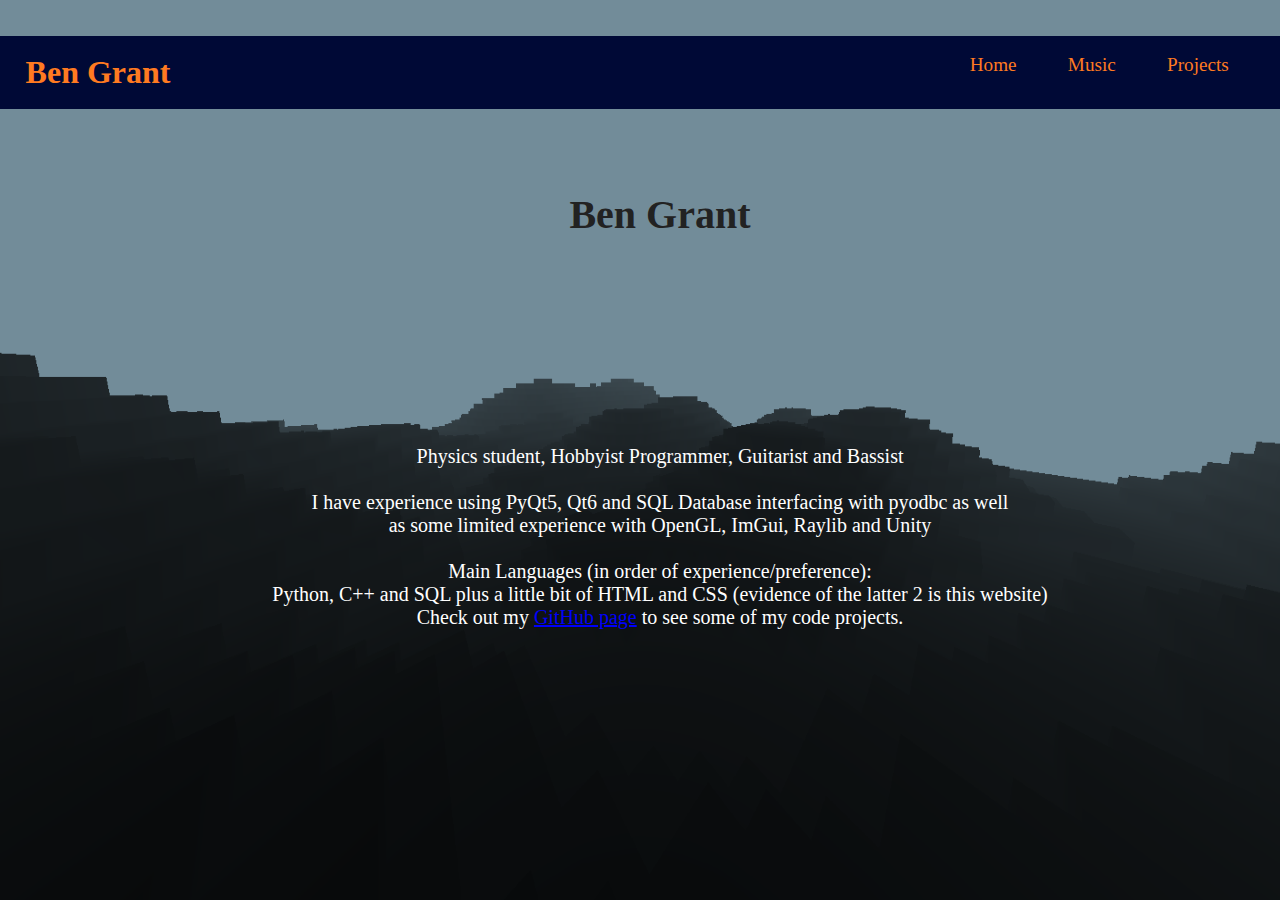
<file: index.html>
<!DOCTYPE html>
<html lang="en">
	<head>
        <meta charset="utf-8">
		<meta name="viewport" content="width=device-width, minimum-scale=1, maximum-scale=1">
        <title>B. Grant</title>
        <link rel="stylesheet" href="css/styles.css" />
	</head>
	<STYLE>
		.about {
			padding-top: 16vh;
			text-align: center;
			color: #222222;
			font-size: 125%;
			/*overflow-wrap: break-word;*/
		}

		.about p {
		padding-top: 20vh;
			color: #ffffff;
		}
		
		about a {
			color: #ffffff;
		}

	</STYLE>
    <body>
		<ul class="nav">
			<h1>Ben Grant</h1>
			<li><a href="#">Home</a></li>
			<!--<li><a href="code.html">Code</a></li>-->
			<!--<li><a href="Downloads.html">Downloads</a></li>-->
			<li><a href="music.html">Music</a></li>
			<li><a href="projects.html">Projects</a></li>
		</ul>
		
		<ul class="about">
			<h1>Ben Grant</h1>
			<p>
			Physics student, Hobbyist Programmer, Guitarist and Bassist<br><br>
			I have experience using PyQt5, Qt6 and SQL Database interfacing with pyodbc as well<br>as some limited experience with OpenGL, ImGui, Raylib and Unity<br><br>
			Main Languages (in order of experience/preference):<br>
			Python, C++ and SQL plus a little bit of HTML and CSS (evidence of the latter 2 is this website)<br>
			Check out my <a href="https://github.com/bensgrant">GitHub page</a> to see some of my code projects.<br><br>
			</p>
		</ul>
		<!-- <form class="instalink" style="display: inline" action="https://www.instagram.com/b.grant_music/" target="_blank" method="get">
			<button>Music Instagram</button>
		</form> -->
    </body>
</html>
</file>
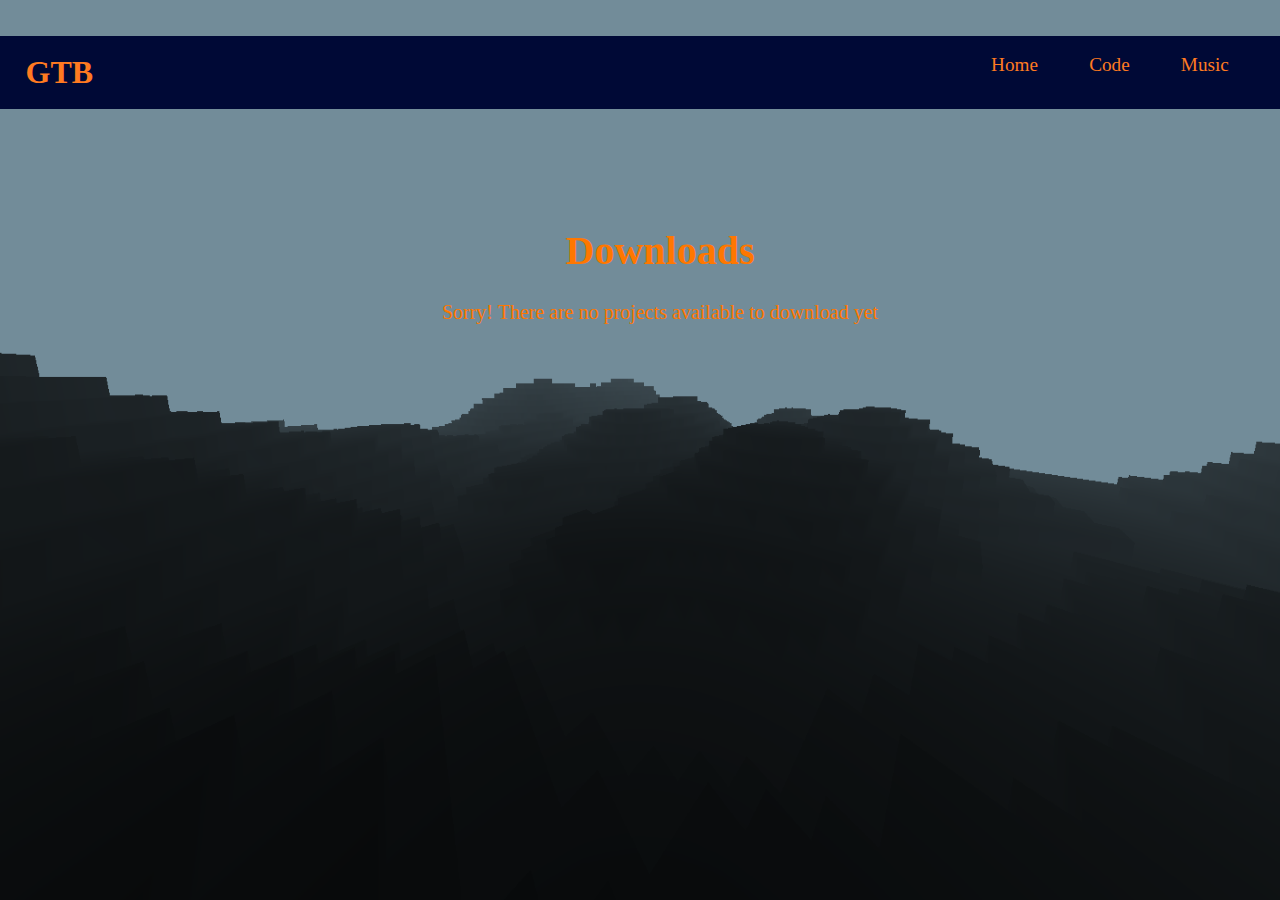
<file: Downloads.html>
<!DOCTYPE html>
<html lang="en">
	<head>
        <meta charset="utf-8">
		<meta name="viewport" content="width=device-width, minimum-scale=1, maximum-scale=1">
        <title>GaryTheBlobfish's Downloads</title>
        <link rel="stylesheet" href="styles.css" />
	</head>
	<STYLE>
		.content {
			padding-top: 20vh;
			text-align: center;
			color: #ff7700;
			font-size: 125%;
			overflow-wrap: break-word;
		}

		.about p1, p2, p3, p4, p5, p6, p7, p8 {
			color: #776665;
		}

	</STYLE>
    <body>
		<ul class="nav">
			<h1>GTB</h1>
			<li><a href="index.html">Home</a></li>
			<li><a href="code.html">Code</a></li>
			<!--<li><a href="#">Downloads</a></li>-->
			<li><a href="music.html">Music</a></li>
		</ul>
		
		<ul class="content">
			<h1>Downloads</h1>
			<p>Sorry! There are no projects available to download yet</p>
			
		</ul>
    </body>
</html>
</file>
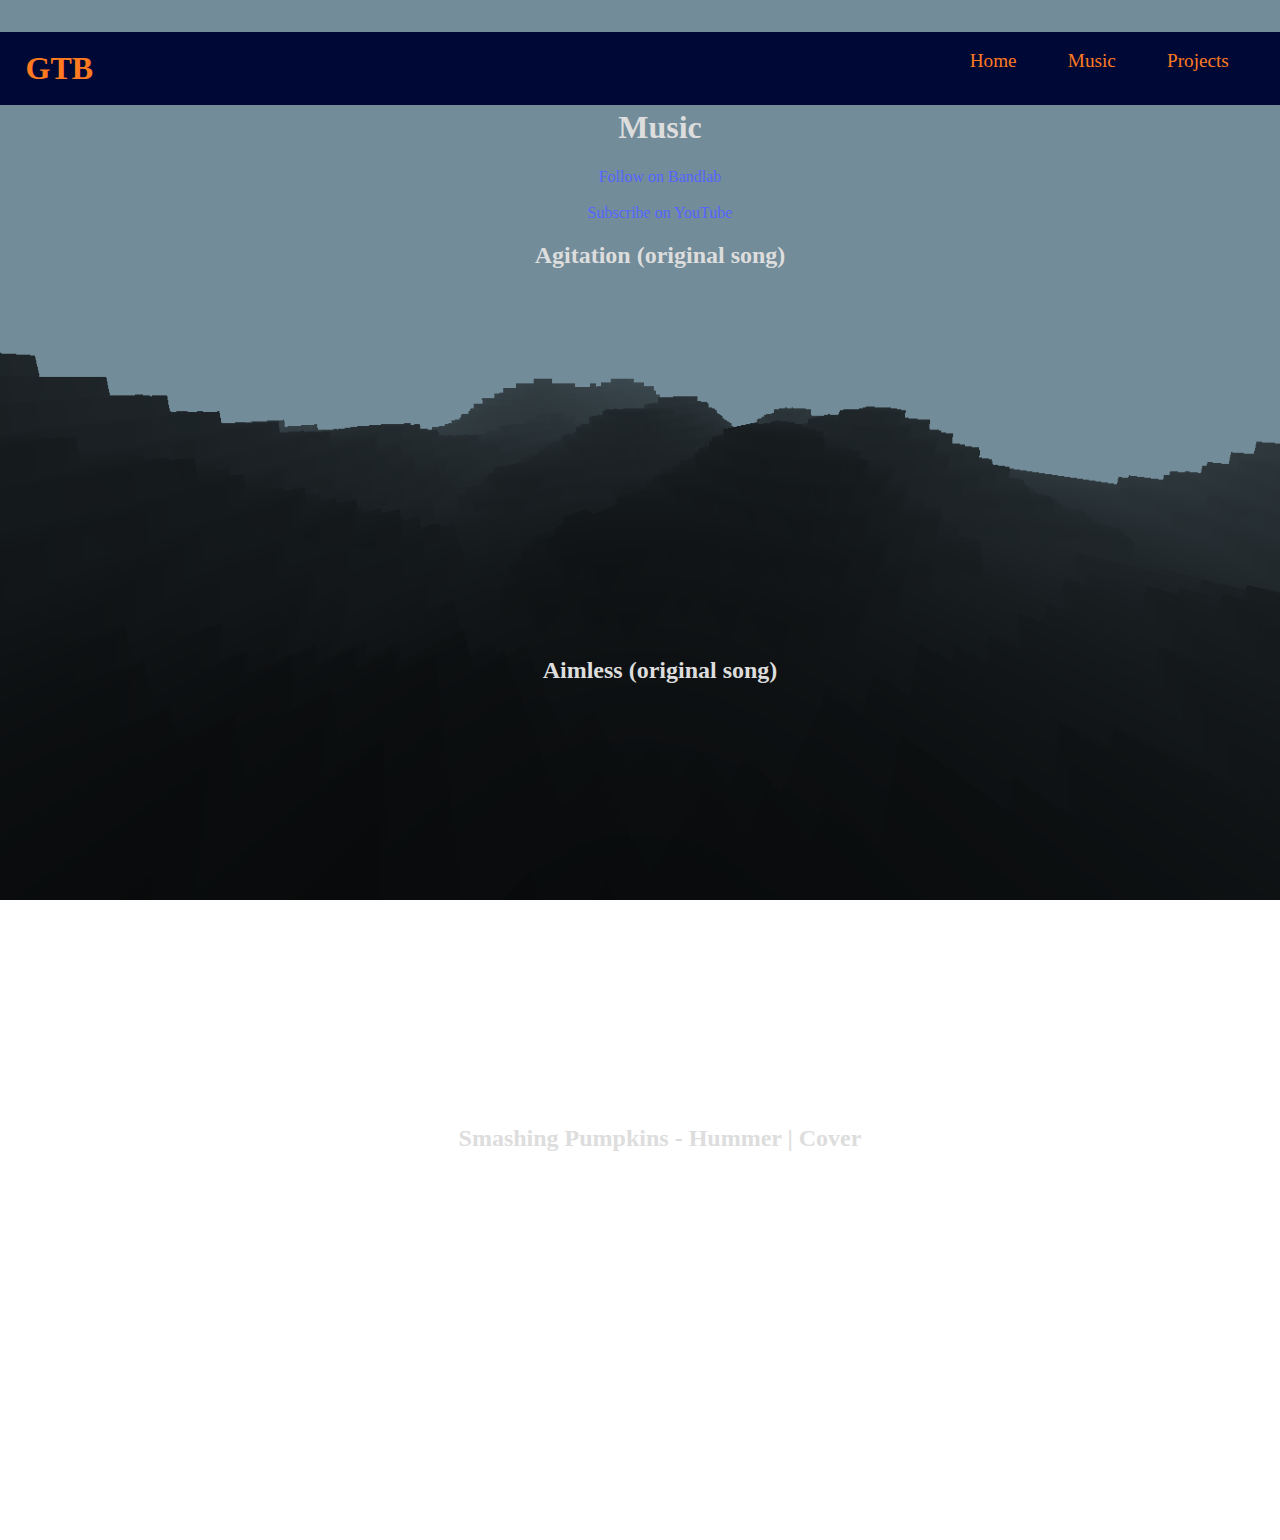
<file: music.html>
<!DOCTYPE html>
<html lang="en">
	<head>
        <meta charset="utf-8">
		<meta name="viewport" content="width=device-width, initial-scale=1">
        <title>Music | B. Grant</title>
        <link rel="stylesheet" href="music_styles.css" />
	</head>
	<STYLE>
		.content{
			padding-top: 8vh;
			text-align: center;
			overflow-wrap: break-word;
		}

		.content > h1{
			color: #dddddd;
		}
		
		.content > h2{
			color: #dddddd;
		}
		
		.content > a {
			color: #5566ff;
			text-decoration: none;
		}
		.content > a:hover {
			color: #2233ff;
			text-decoration: underline;
		}
		
		
	</STYLE>
    <body>
		<ul class="nav">
		<h1>GTB</h1>
		<li><a href="index.html">Home</a></li>
		<!--<li><a href="code.html">Code</a></li>-->
		<!--<li><a href="Downloads.html">Downloads</a></li>-->
		<li><a href="music.html">Music</a></li>
		<li><a href="portfolio.html">Projects</a></li>
		</ul>
		<ul class="content">
			<h1>Music</h1>
			<a href="https://www.bandlab.com/bgrantmusic" target="_blank">Follow on Bandlab</a>
			<br><br>
			<a href="https://www.youtube.com/@b.grantmusic/featured" target="_blank">Subscribe on YouTube</a>
			<br>
			<h2>Agitation (original song)<h2>
			<iframe width="560" height="315" src="https://www.youtube.com/embed/Q-SYXjghXNs?si=honyaofkjk_JvUAa" title="YouTube video player" frameborder="0" allow="accelerometer; autoplay; clipboard-write; encrypted-media; gyroscope; picture-in-picture; web-share" referrerpolicy="strict-origin-when-cross-origin" allowfullscreen></iframe>
			<br><br>
			<h2>Aimless (original song)<h2>
			<iframe width="560" height="315" src="https://www.youtube.com/embed/uxS5EOSecpg?si=AMtGN2tf3Z9rqz_3" title="YouTube video player" frameborder="0" allow="accelerometer; autoplay; clipboard-write; encrypted-media; gyroscope; picture-in-picture; web-share" referrerpolicy="strict-origin-when-cross-origin" allowfullscreen></iframe><br><br>
			<br><br>
			<h2>Smashing Pumpkins - Hummer | Cover <h2>
			<iframe width="560" height="315" src="https://www.youtube.com/embed/BdIbX2z4z9Y?si=T5nPEoY-zD5pFoOK" title="YouTube video player" frameborder="0" allow="accelerometer; autoplay; clipboard-write; encrypted-media; gyroscope; picture-in-picture; web-share" referrerpolicy="strict-origin-when-cross-origin" allowfullscreen></iframe>
			<br><br>
			
		</ul>
    </body>
</html>
</file>
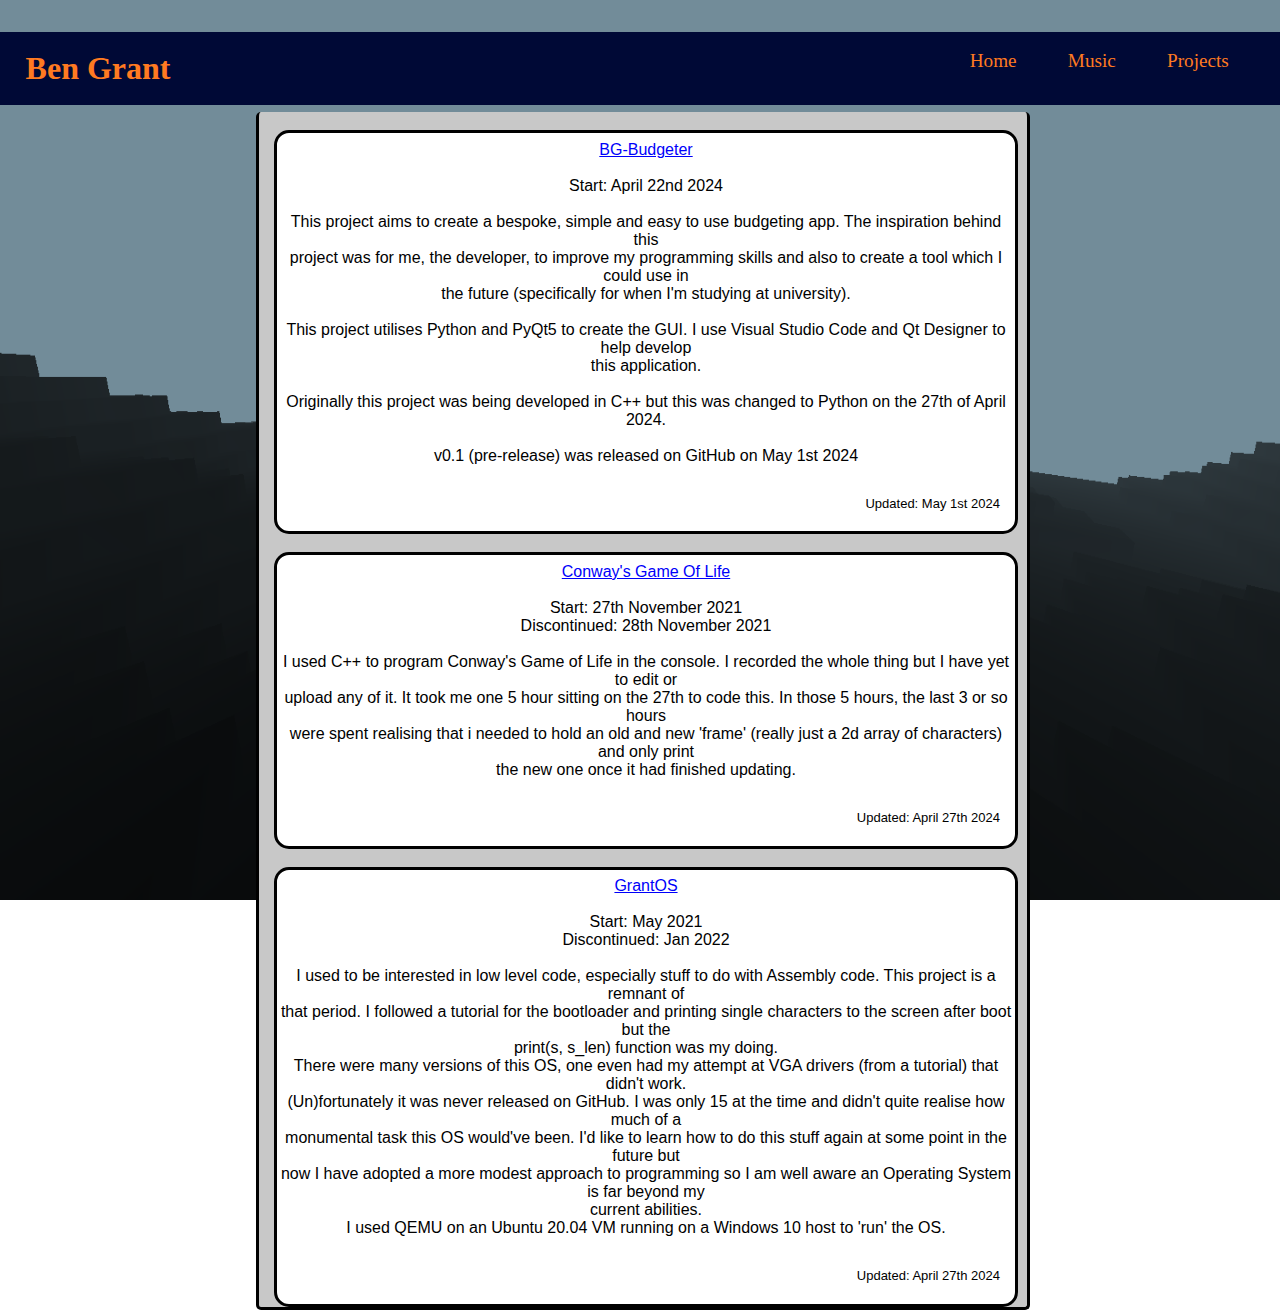
<file: projects.html>
<!DOCTYPE html>
<html lang="en">
	<head>
        <meta charset="utf-8">
		<meta name="viewport" content="width=device-width, minimum-scale=1, maximum-scale=1">
        <title>Projects | B. Grant</title>
        <link rel="stylesheet" href="css/projects.css" />
	</head>
    <body>
		<ul class="nav">
			<h1>Ben Grant</h1>
			<li><a href="index.html">Home</a></li>
			<!-- <li><a href="code.html">Code</a></li> -->
			<li><a href="music.html">Music</a></li>
			<li><a href="#">Projects</a></li>
		</ul>
		
		<ul class="projects">
			<!-- PROJECTS SHOULD BE ADDED HERE -->
			<br><div id="BG-Budgeter">
				<a href="https://github.com/bensgrant/bg-budgeter">BG-Budgeter</a><br>
				<br>Start: April 22nd 2024
				<br><br>
				This project aims to create a bespoke, simple and easy to use budgeting app. The inspiration behind this <br>
				project was for me, the developer, to improve my programming skills and also to create a tool which I could use in <br> 
				the future (specifically for when I'm studying at university).
				<br>
				<br>
				This project utilises Python and PyQt5 to create the GUI. I use Visual Studio Code and Qt Designer to help develop<br>
				this application.
				<br>
				<br>
				Originally this project was being developed in C++ but this was changed to Python on the 27th of April 2024. 
				<br>
				<br>
				v0.1 (pre-release) was released on GitHub on May 1st 2024

				<br><br><p>Updated: May 1st 2024</p>
			</div>

			<br><div id="ConwaysGameOfLife">
				<a href="https://github.com/bensgrant/Conway-s-Game-Of-Life">Conway's Game Of Life</a><br>
				<br>Start: 27th November 2021
				<br>Discontinued: 28th November 2021
				<br><br>
				I used C++ to program Conway's Game of Life in the console. I recorded the whole thing but I have yet to edit or <br>
				upload any of it. It took me one 5 hour sitting on the 27th to code this. In those 5 hours, the last 3 or so hours<br>
				were spent realising that i needed to hold an old and new 'frame' (really just a 2d array of characters) and only print<br>
				the new	one once it had finished updating.
			
				<br><br><p>Updated: April 27th 2024</p>
			</div>

			<br><div id="GrantOS">
				<a href="https://github.com/bensgrant/GrantOS">GrantOS</a><br>
				<br>Start: May 2021
				<br>Discontinued: Jan 2022
				<br><br>
				I used to be interested in low level code, especially stuff to do with Assembly code. This project is a remnant of <br>
				that period. I followed a tutorial for the bootloader and printing single characters to the screen after boot but the<br>
				print(s, s_len) function was my doing. 
				<br>
				There were many versions of this OS, one even had my attempt at VGA drivers (from a tutorial) that didn't work. <br>
				(Un)fortunately it was never released on GitHub. I was only 15 at the time and didn't quite realise how much of a<br>
				monumental task this OS would've been. I'd like to learn how to do this stuff again at some point in the future but<br>
				now I have adopted a more modest approach to programming so I am well aware an Operating System is far beyond my <br>
				current abilities.
				<br>
				I used QEMU on an Ubuntu 20.04 VM running on a Windows 10 host to 'run' the OS.
				<br><br><p>Updated: April 27th 2024</p>
			</div>
		</ul>
    </body>
</html>
</file>
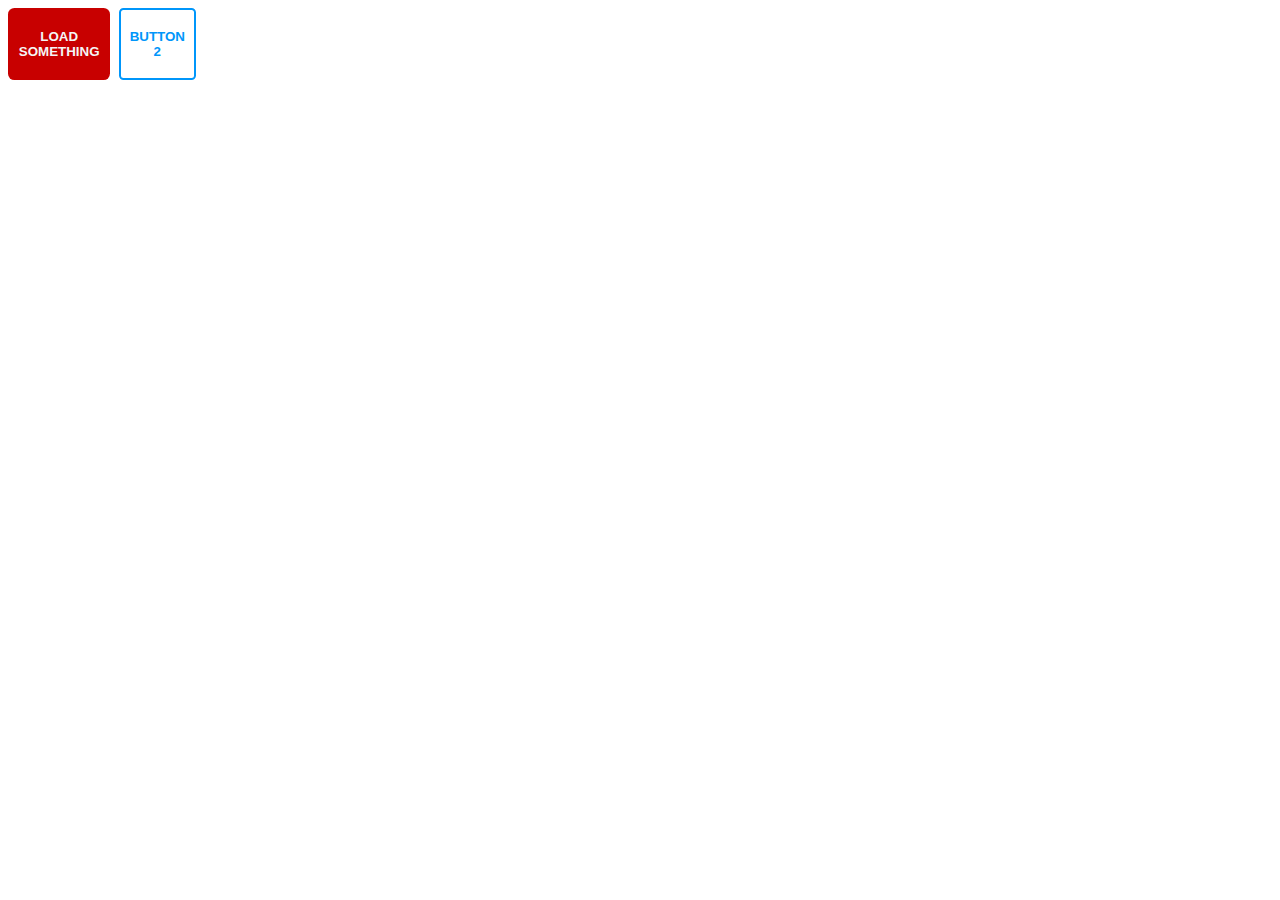
<file: testing.html>
<!DOCTYPE html>
<html lang="en">
    <head>
        <meta charset="utf-8">
        <link rel="stylesheet" href="css/testing.css" />
    </head>
    <body>
        <button class="load">LOAD SOMETHING</button>
        <button class="but2">BUTTON 2</button>



    </body>
</html>
</file>
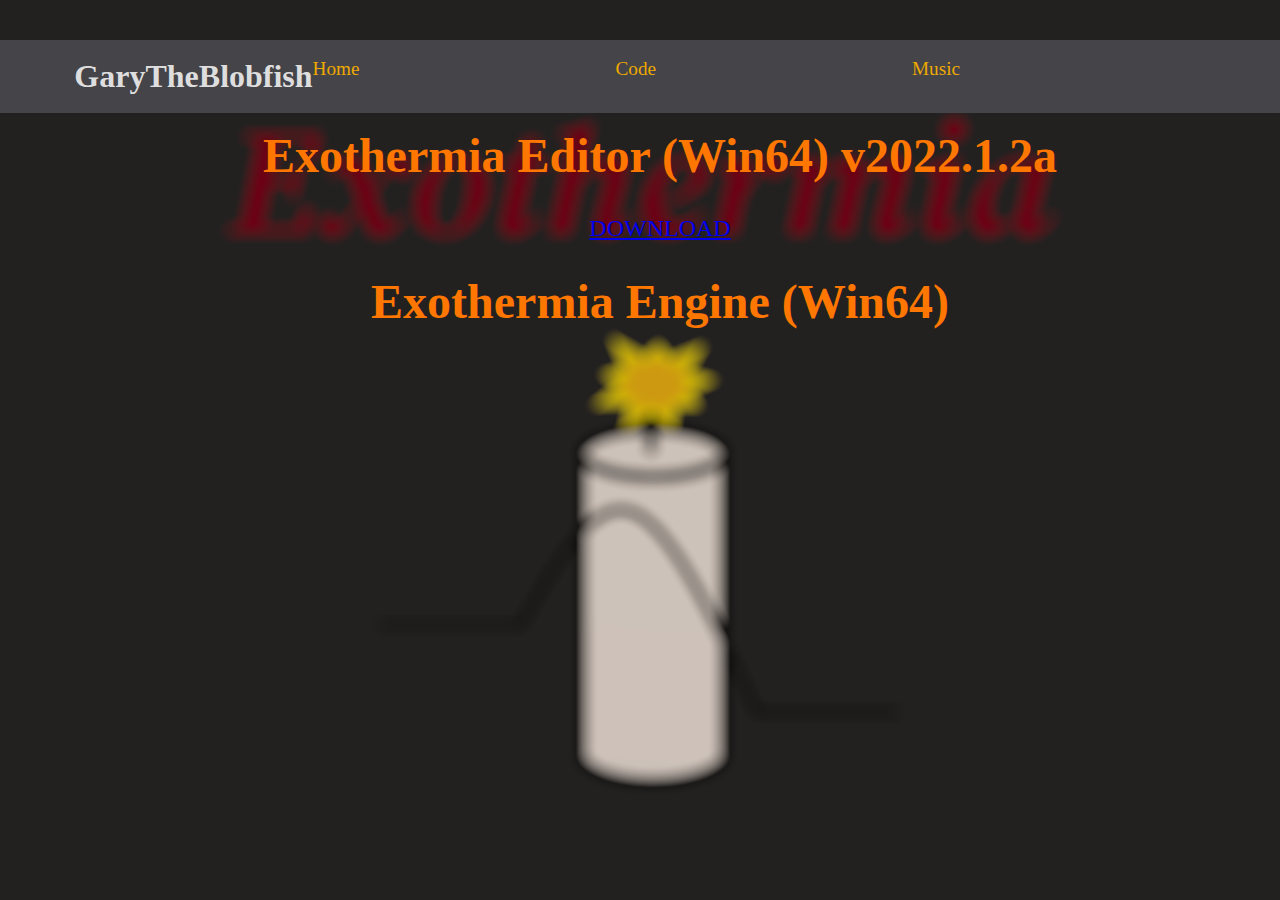
<file: exothermia/download.html>
<!DOCTYPE html>
<html lang="en">
	<head>
        <meta charset="utf-8">
		<meta name="viewport" content="width=device-width, minimum-scale=1, maximum-scale=1">
        <title>Exothermia</title>
        <link rel="stylesheet" href="styles.css" />
	</head>
	<STYLE>
		body {
			margin: 0 auto;
			padding: 0;
			font-family: 'Consolas', serif;
			background: url("../res/exothermia_logo_blur.png") no-repeat center fixed;
			background-size: cover;
		}

		.about {
			padding-top: 8vh;
			text-align: center;
			font-size: 150%;
			color: #9e0000;
		}
		.about h1 {
			font-size: 200%;
			color: #ff7700;	
		}
	</STYLE>
    <body>
		<ul class="nav">
		<h1>GaryTheBlobfish</h1>
		<li><a href="index.html">Home</a></li>
		<li><a href="code.html">Code</a></li>
		<li><a href="music.html">Music</a></li>
		</ul>

		<ul class="about">
			<h1>Exothermia Editor (Win64) v2022.1.2a</h1>
			<p></p>
			<p></p>
			<a href="v2022.1.2a.zip">DOWNLOAD</a>
			<p></p>
			<p></p>
			<h1>Exothermia Engine (Win64)</h1>
			<p></p>
			<p></p>
		</ul>
    </body>
</html>
</file>
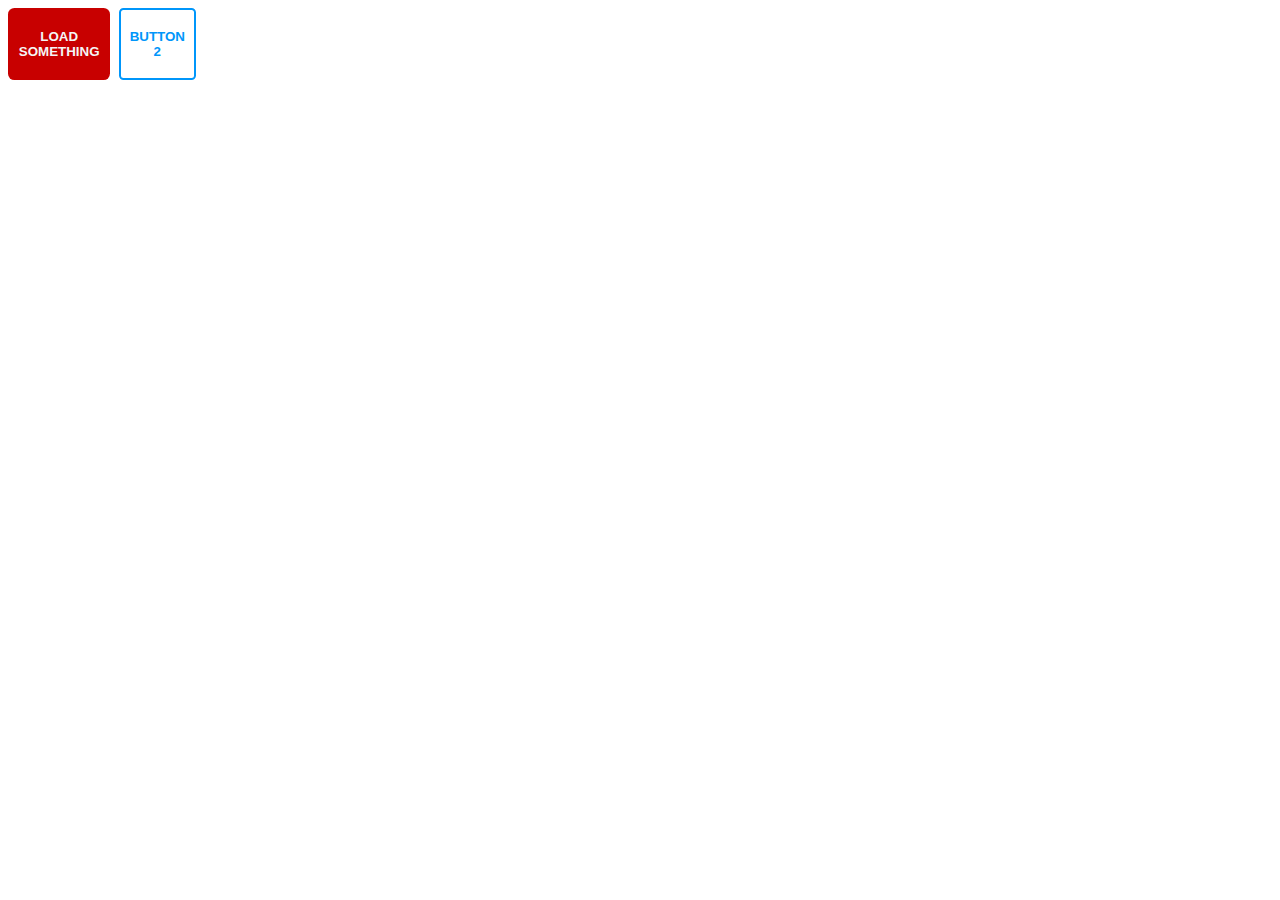
<file: HtmlCssJSPractice/testing.html>
<!DOCTYPE html>
<html lang="en">
    <head>
        <meta charset="utf-8">
        <link rel="stylesheet" href="testing.css" />
    </head>
    <body>
        <button class="load">LOAD SOMETHING</button>
        <button class="but2">BUTTON 2</button>



    </body>
</html>
</file>
<file: css/styles.css>
.about {
	padding-top: 16vh;
	text-align: center;
	color: #222222;
	font-size: 125%;
	/*overflow-wrap: break-word;*/
}

.about > p {
	padding-top: 20vh;
	color: #ffffff;
}

.about > p > a {
	color: rgb(0,0,250);
}

.about > p > a:hover {
	color: rgb(50,0,150);
}


.downloadContent {
	padding-top: 20vh;
	text-align: center;
	color: #ff7700;
	font-size: 125%;
	overflow-wrap: break-word;
}

body {
	margin: 0 auto;
	padding: 0;
	font-family: 'Georgia', serif;
	background: url("../res/foggy_16_9.png") no-repeat center fixed;
	
	background-size: 100vw 100vh;
}

.nav {
	background-color: #000936;		/*navbar colour*/
	color: #ff7a21;					/*text colour*/
	list-style: none;				/*<li> in html*/
	text-align: right;				/*puts <li> elements to the right*/
	position: absolute;
	right: 0vw;
	padding-right: 0vw;
	padding-top: 2vh;
	padding-bottom: 2vh;
	display: table;
	width: 100vw;
}

.nav > li {
	display: inline-block;
	padding-right: 4vw;
	overflow-wrap: break-word;
	cursor: pointer;
}
.nav > h1 { /*logo*/
	text-decoration: none;
    text-align: left;
    padding-left: 2vw;
    display: table-cell;
    vertical-align: middle;
}

.nav > li > a { /*links*/
	text-decoration: none;
	text-align: right;
	color: #ff7a21;
	font-size: 120%;
	display: inline-block;
}

.nav > li > a:hover {
	color: #cd8800;
	text-decoration: underline;
}


.instalink > button {
	background-color: rgb(0,50,255);
	width: 10vh;
	height: 8vh;
	margin-left: 10vh;
	border-color: rgb(50,50,200);
	border-radius: 2vh;
	transition: opacity 250ms, background-color 250ms, color 250ms;
	font-weight: bold;
	color: rgb(255,255,205);
	font-family: Arial, Helvetica, sans-serif;
}
.instalink > button:hover {
	background-color: rgb(50,100,255);
	color: rgb(0,0,0);
	opacity: 0.8;
}
.instalink > button:active {
	background-color: rgb(150,150,255);
	color: rgb(0,0,0);
	opacity: 0.6;
}
</file>
<file: styles.css>
body {
	margin: 0 auto;
	padding: 0;
	font-family: 'Georgia', serif;
	background: url("res/foggy_16_9.png") no-repeat center fixed;
	
	background-size: 100vw 100vh;
}

.nav {
	background-color: #000936;		/*navbar colour*/
	color: #ff7a21;					/*text colour*/
	list-style: none;				/*<li> in html*/
	text-align: right;				/*puts <li> elements to the right*/
	position: absolute;
	right: 0vw;
	padding-right: 0vw;
	padding-top: 2vh;
	padding-bottom: 2vh;
	display: table;
	width: 100vw;
}

.nav > li {
	display: inline-block;
	padding-right: 4vw;
	overflow-wrap: break-word;
}
.nav > h1 { /*logo*/
	text-decoration: none;
    text-align: left;
    padding-left: 2vw;
    display: table-cell;
    vertical-align: middle;
}

.nav > li > a { /*links*/
	text-decoration: none;
	text-align: right;
	color: #ff7a21;
	font-size: 120%;
	display: inline-block;
}

.nav > li > a:hover {
	color: #cd8800;
	text-decoration: underline;
}
</file>
<file: music_styles.css>
body {
	margin: 0 auto;
	padding: 0;
	font-family: 'Georgia', serif;
	background: url("res/foggy_16_9.png") no-repeat center fixed;
	
	background-size: 100vw 100vh;
}

.nav {
	background-color: #000936;		/*navbar colour*/
	color: #ff7a21;					/*text colour*/
	list-style: none;				/*<li> in html*/
	text-align: right;				/*puts <li> elements to the right*/
	position: absolute;
	right: 0vw;
	padding-right: 0vw;
	padding-top: 2vh;
	padding-bottom: 2vh;
	display: table;
	width: 100vw;
}

.nav > li {
	display: inline-block;
	padding-right: 4vw;
	overflow-wrap: break-word;
}
.nav > h1 { /*logo*/
	text-decoration: none;
    text-align: left;
    padding-left: 2vw;
    display: table-cell;
    vertical-align: middle;
}

.nav > li > a { /*links*/
	text-decoration: none;
	text-align: right;
	color: #ff7a21;
	font-size: 120%;
	display: inline-block;
}

.nav > li > a:hover {
	color: #cd8800;
	text-decoration: underline;
}
</file>
<file: css/projects.css>
body {
	margin: 0 auto;
	padding: 0;
	font-family: 'Georgia', serif;
	background: url("../res/foggy_16_9.png") no-repeat center fixed;
	
	background-size: 100vw 100vh;
}

.nav {
	background-color: #000936;		/*navbar colour*/
	color: #ff7a21;					/*text colour*/
	list-style: none;				/*<li> in html*/
	text-align: right;				/*puts <li> elements to the right*/
	position: absolute;
	right: 0vw;
	padding-right: 0vw;
	padding-top: 2vh;
	padding-bottom: 2vh;
	display: table;
	width: 100vw;
}

.nav > li {
	display: inline-block;
	padding-right: 4vw;
	overflow-wrap: break-word;
	cursor: pointer;
}
.nav > h1 { /*logo*/
	text-decoration: none;
    text-align: left;
    padding-left: 2vw;
    display: table-cell;
    vertical-align: middle;
}

.nav > li > a { /*links*/
	text-decoration: none;
	text-align: right;
	color: #ff7a21;
	font-size: 120%;
	display: inline-block;
}

.nav > li > a:hover {
	color: #cd8800;
	text-decoration: underline;
}

.projects {
	padding-left: 0vw;
	position: relative;
	left: 20vw;
	top: 10.66666666666666667vh;
	text-align: center;
	width: 60vw;
	overflow-wrap: break-word;
	background-color: rgb(200,200,200);
	border-style: solid;
	border-color: black;
	border-radius: 5px;
	border-top: none;
}

.projects > div {
	background-color: white;
	position: relative;
	left: 2%;
	width: 96%;
	border-radius: 15px;
	border-style: solid;
	border-color: black;
	text-decoration: bold;
	padding-top: 1%;
	padding-bottom: 1%;
	font-family: "Trebuchet MS", sans-serif;
}

.projects > div > a {
	color: rgb(0,0,250);
}
.projects > div > a:hover {
	color: rgb(50,0,150);
}


.projects > div > p {
	font-size: small;
	text-align: right;
	position: relative;
	right:2%;
}
</file>
<file: css/testing.css>
.load {
    background-color: rgb(200, 0, 0);
    color: #f5f5f5;
    border: none;
    height: 8vh;
    width: 8vw;
    border-radius: 0.5vw;
    cursor: pointer;
    font-weight: bold;
    margin-right: 0.5vh;
    transition: opacity 250ms, box-shadow 250ms;
}
.load:hover {
    opacity: 0.75;
    box-shadow: 0 1vh 15px rgba(0,0,0, 0.15);
}
.load:active {
    opacity: 0.5;
    box-shadow: 0 2vh 15px rgba(0,0,0,0.15);
}
.but2 {
    background-color: white;
    color: rgb(0, 150, 250);
    border-color: rgb(0, 150, 250);
    border-style: solid;
    border-width: 2px;
    height: 8vh;
    width: 6vw;
    cursor: pointer;
    font-weight: bold;
    border-radius: 0.5vh;
    transition: background-color 250ms, color 250ms;
    
}
.but2:hover {
    background-color: rgb(228,228,228);
    color: rgb(0,135,225);
}
.but2:active {
    background-color: rgb(200,200,200);
    color: rgb(0,110,200);
}
</file>
<file: exothermia/styles.css>
body {
	margin: 0 auto;
	padding: 0;
	font-family: 'Consolas', serif;
	background: url("res/foggy_16_9.png") no-repeat center fixed;
	
	background-size: 100vw 100vh;
}

.nav {
	background-color: #444449;		/*navbar colour*/
	color: #dedede;					/*text colour*/
	list-style: none;				/*<li> in html*/
	text-align: right;				/*puts <li> elements to the right*/
	position: absolute;
	right: 0vw;
	padding-right: 5vw;
	padding-top: 2vh;
	padding-bottom: 2vh;
	display: table;
	width: 100vw;
}

.nav > li {
	display: table-cell;
	padding-right: 20vw;
}
.nav > h1 { /*logo*/
	text-decoration: none;
    text-align: left;
    padding-left: 12vw;
    display: table-cell;
    vertical-align: middle;
}

.nav > li > a { /*links*/
	text-decoration: none;
	color: #efaa00;
	font-size: 120%;
	display: table-cell;
}

.nav > li > a:hover {
	color: #cd8800;
	text-decoration: underline;
}
</file>
<file: HtmlCssJSPractice/testing.css>
.load {
    background-color: rgb(200, 0, 0);
    color: #f5f5f5;
    border: none;
    height: 8vh;
    width: 8vw;
    border-radius: 0.5vw;
    cursor: pointer;
    font-weight: bold;
    margin-right: 0.5vh;
    transition: opacity 250ms, box-shadow 250ms;
}
.load:hover {
    opacity: 0.75;
    box-shadow: 0 1vh 15px rgba(0,0,0, 0.15);
}
.load:active {
    opacity: 0.5;
    box-shadow: 0 2vh 15px rgba(0,0,0,0.15);
}
.but2 {
    background-color: white;
    color: rgb(0, 150, 250);
    border-color: rgb(0, 150, 250);
    border-style: solid;
    border-width: 2px;
    height: 8vh;
    width: 6vw;
    cursor: pointer;
    font-weight: bold;
    border-radius: 0.5vh;
    transition: background-color 250ms, color 250ms;
    
}
.but2:hover {
    background-color: rgb(228,228,228);
    color: rgb(0,135,225);
}
.but2:active {
    background-color: rgb(200,200,200);
    color: rgb(0,110,200);
}
</file>
